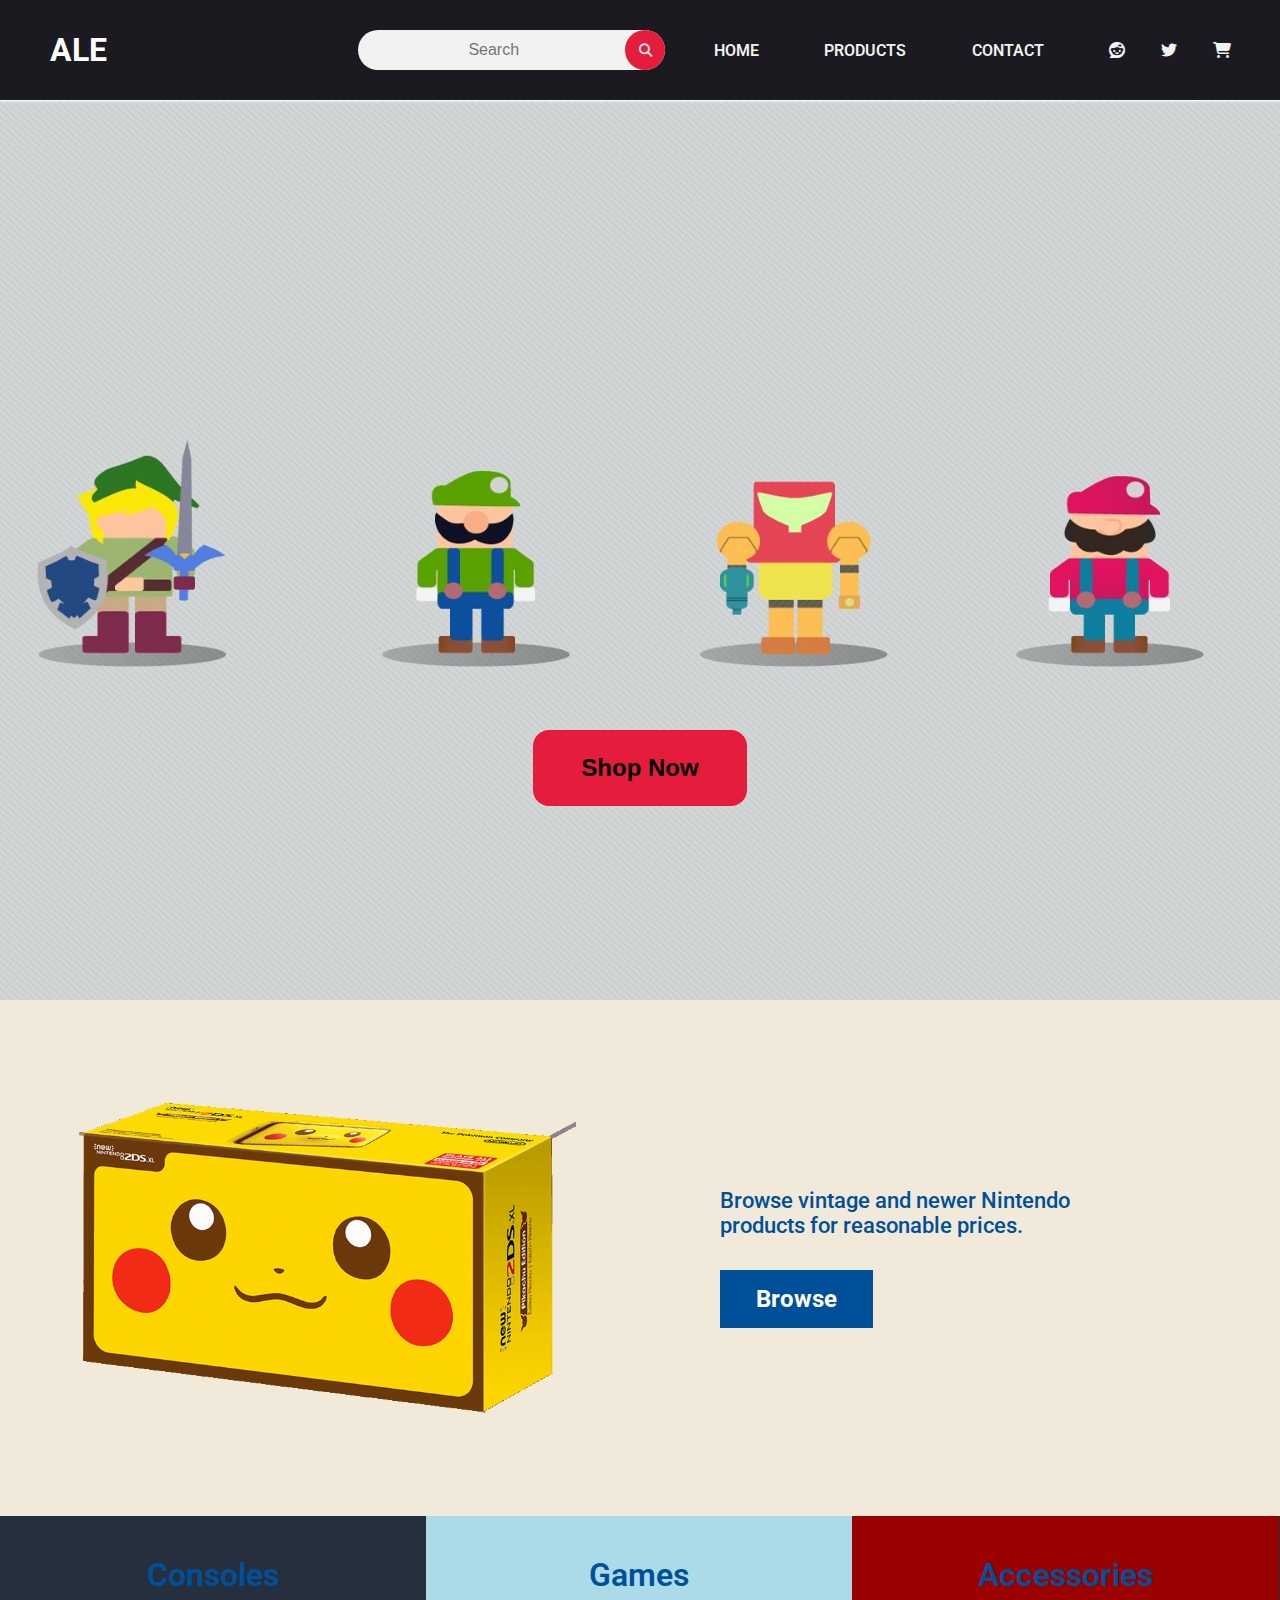
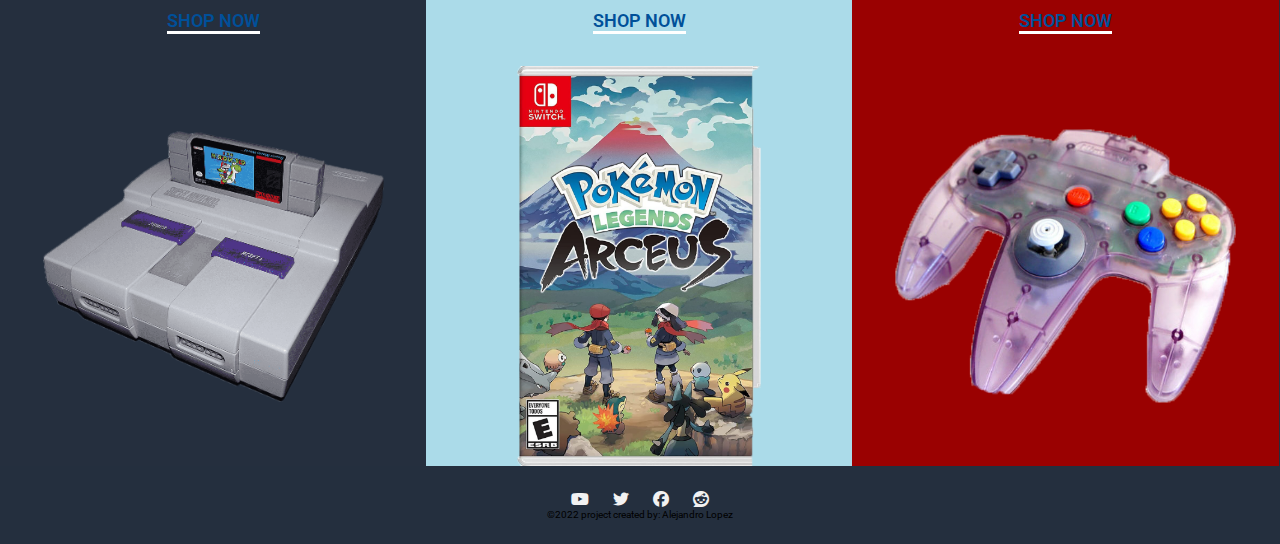
<file: ecommerceProject/index.html>
<!DOCTYPE html>
<html lang="en">
  <head>
    <meta charset="UTF-8" />
    <meta http-equiv="X-UA-Compatible" content="IE=edge" />
    <meta name="viewport" content="width=device-width, initial-scale=1.0" />
    <title>Nintendo Vintage Products</title>
    <link rel="stylesheet" href="style.css" />
    <link
      rel="stylesheet"
      href="https://cdnjs.cloudflare.com/ajax/libs/font-awesome/6.1.1/css/all.min.css"
    />
  </head>
  <body>
    <header>
      <input type="checkbox" id="check" />
      <div class="logo"><h1>ALE</h1></div>
      <div class="searchb">
        <form action="#">
          <input type="text" name="search" id="srch" placeholder="Search" />
          <button type="submit" aria-label="search">
            <i class="fa fa-search"></i>
          </button>
        </form>
      </div>
      <ul>
        <li><a href="index.html">Home</a></li>
        <li><a href="products.html">Products</a></li>
        <li><a href="contact.html">Contact</a></li>
        <li>
          <a href="https://www.reddit.com/"><i class="fab fa-reddit"></i></a>
          <a href="https://www.twitter.com/"><i class="fab fa-twitter"></i></a>
          <a href="https://www.facebook.com/"
            ><i class="fa-solid fa-cart-shopping"></i
          ></a>
        </li>
      </ul>
      <div class="menu">
        <label for="check">
          <i class="fa fa-bars"></i>
        </label>
      </div>
    </header>
    <div class="home-hero">
      <div class="container">
        <button class="button">Shop Now</button>
      </div>
    </div>
    <section class="banner">
      <div class="banner-image-wrapper">
        <img
          src="img/2dsPikachu.webp"
          class="banner-image"
          alt="image of partake lemon cookies"
        />
      </div>

      <div class="banner-text-wrapper">
        <p class="banner-desc">
          Browse vintage and newer Nintendo products for reasonable prices.
        </p>
        <a href="products.html" class="banner-button"> <h2>Browse</h2></a>
      </div>
    </section>

    <section class="cards">
      <div class="card card--one">
        <h2 class="card__title">Consoles</h2>
        <a href="index.html" class="card__button"> SHOP NOW </a>

        <a href="products.html">
          <div class="card__image card__image--one"></div>
        </a>
      </div>

      <div class="card card--two">
        <h2 class="card__title">Games</h2>
        <a href="products.html" class="card__button"> SHOP NOW </a>

        <a href="products.html">
          <div class="card__image card__image--two"></div>
        </a>
      </div>

      <div class="card card--three">
        <h2 class="card__title">Accessories</h2>
        <a href="products.html" class="card__button"> SHOP NOW </a>

        <a href="products.html">
          <div class="card__image card__image--three"></div>
        </a>
      </div>
    </section>
    <footer>
      <div>
        <ul class="social-links">
          <li>
            <a href="https://www.youtube.com/"
              ><i class="fab fa-youtube"></i
            ></a>
          </li>
          <li>
            <a href="https://twitter.com/?lang=en"
              ><i class="fab fa-twitter"></i
            ></a>
          </li>
          <li>
            <a href="https://www.facebook.com/"
              ><i class="fab fa-facebook"></i
            ></a>
          </li>
          <li>
            <a href="https://www.reddit.com/"><i class="fab fa-reddit"></i></a>
          </li>
        </ul>
      </div>
      <div class="footer-bottom">
        <p>&copy;2022 project created by: Alejandro Lopez</p>
      </div>
    </footer>
  </body>
</html>
</file>
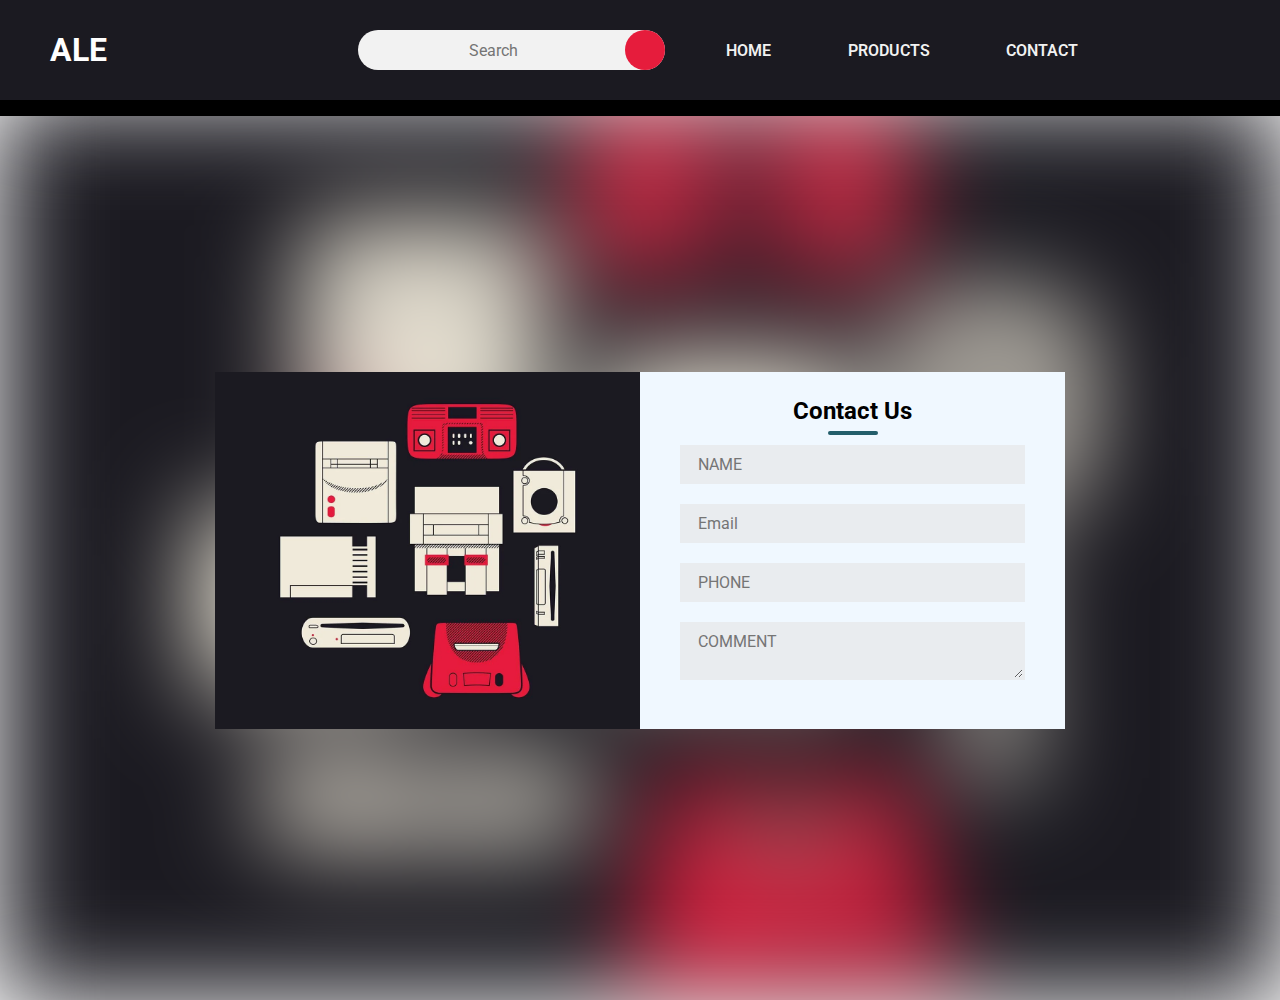
<file: ecommerceProject/contact.html>
<!DOCTYPE html>
<html lang="en">
  <head>
    <meta charset="UTF-8" />
    <meta http-equiv="X-UA-Compatible" content="IE=edge" />
    <meta name="viewport" content="width=device-width, initial-scale=1.0" />
    <link rel="stylesheet" type="text/css" href="contact.css" />
    <title>Contact</title>
  </head>
  <body>
    <header>
      <input type="checkbox" id="check" />
      <div class="logo"><h1>ALE</h1></div>
      <div class="searchb">
        <form action="#">
          <input type="text" name="search" id="srch" placeholder="Search" />
          <button type="submit" aria-label="search">
            <i class="fa fa-search"></i>
          </button>
        </form>
      </div>
      <ul>
        <li><a href="index.html">Home</a></li>
        <li><a href="products.html">Products</a></li>
        <li><a href="contact.html">Contact</a></li>
        <li>
          <a href="https://www.reddit.com/"><i class="fab fa-reddit"></i></a>
          <a href="https://www.twitter.com/"><i class="fab fa-twitter"></i></a>
          <a href="https://www.facebook.com/"
            ><i class="fa-solid fa-cart-shopping"></i
          ></a>
        </li>
      </ul>
      <div class="menu">
        <label for="check">
          <i class="fa fa-bars"></i>
        </label>
      </div>
    </header>
    <div class="container">
      <div class="contactb">
        <div class="left"></div>
        <div class="right">
          <h2>Contact Us</h2>
          <input type="text" class="field" placeholder="NAME" />
          <input type="email" class="field" placeholder="Email" />
          <input type="text" class="field" placeholder="PHONE" />
          <textarea class="field" placeholder="COMMENT"></textarea>
        </div>
      </div>
    </div>
  </body>
</html>
</file>
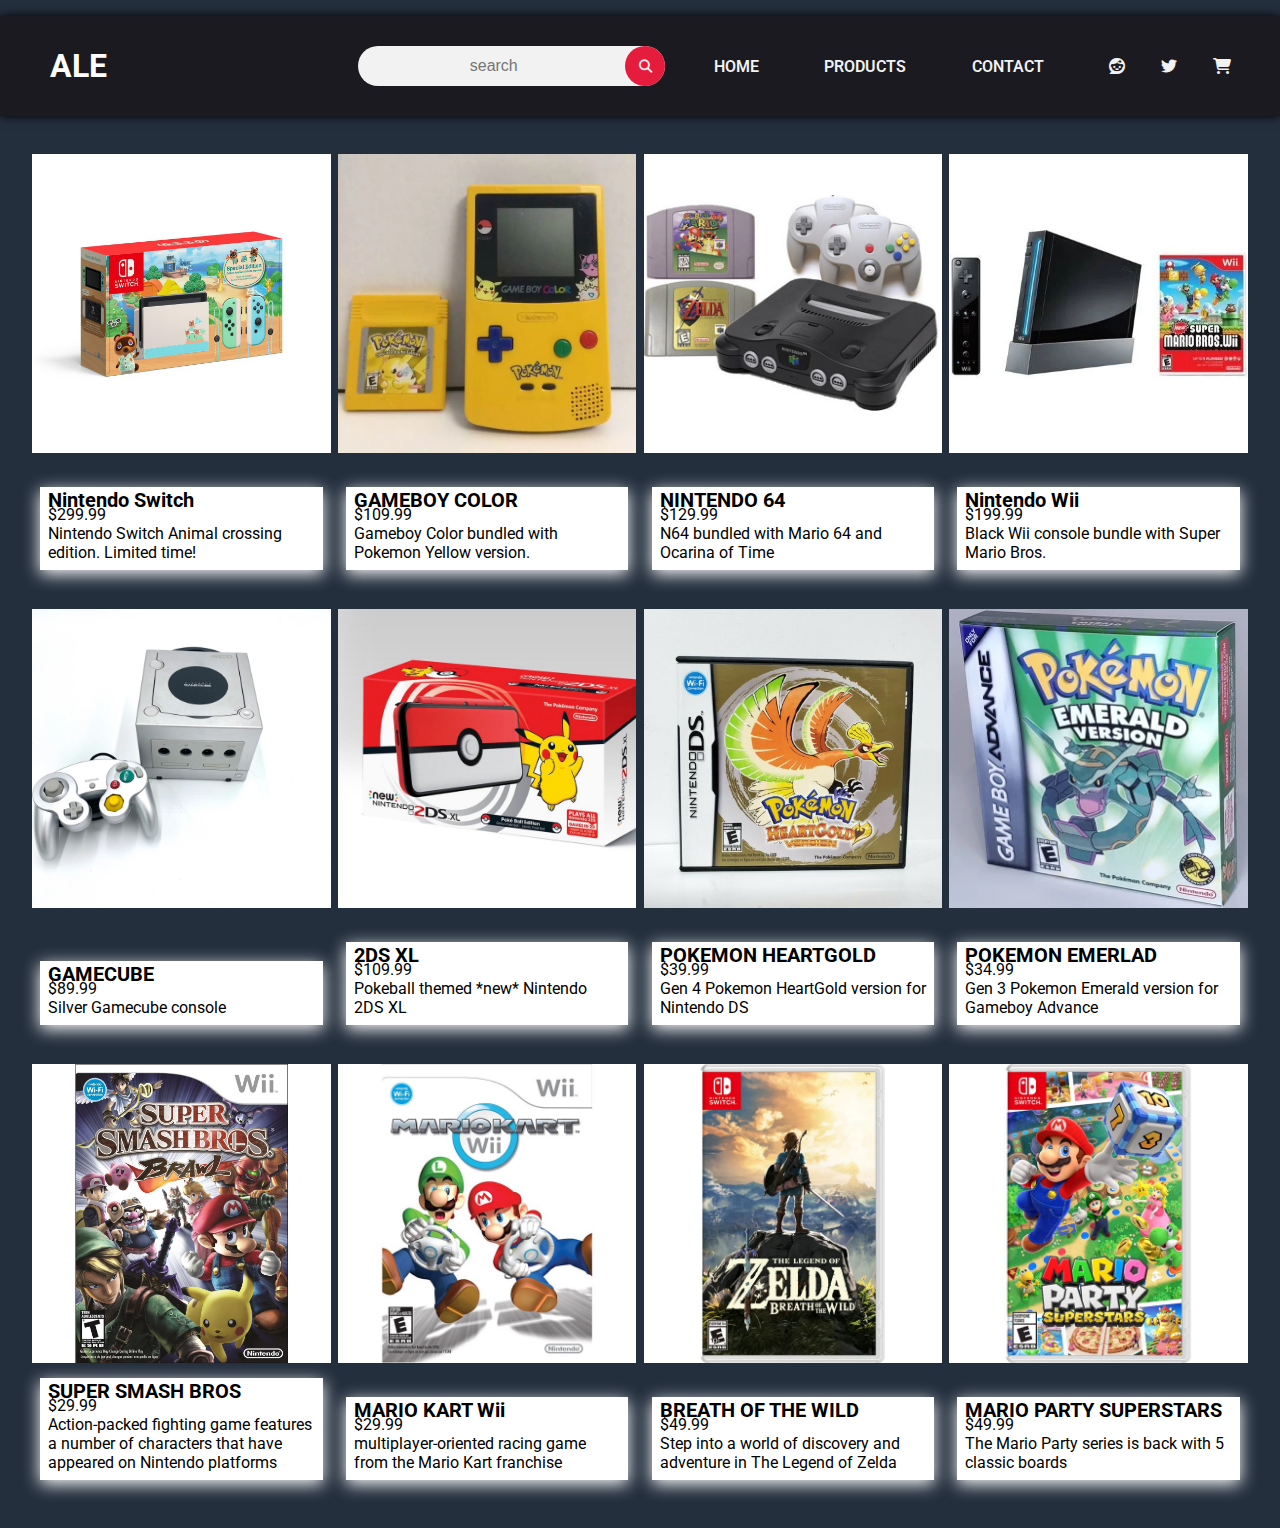
<file: ecommerceProject/products.html>
<!DOCTYPE html>
<html lang="en">
  <head>
    <meta charset="UTF-8" />
    <meta http-equiv="X-UA-Compatible" content="IE=edge" />
    <meta name="viewport" content="width=device-width, initial-scale=1.0" />
    <title>Products</title>
    <link rel="stylesheet" href="products.css" />
    <link
      rel="stylesheet"
      href="https://cdnjs.cloudflare.com/ajax/libs/font-awesome/6.1.1/css/all.min.css"
    />
  </head>
  <body>
    <header>
      <input type="checkbox" id="check" />
      <div class="logo"><h1>ALE</h1></div>
      <div class="searchb">
        <form>
          <input type="text" name="search" id="srch" placeholder="search" />
          <button type="submit" aria-label="search button">
            <i class="fa fa-search"></i>
          </button>
        </form>
      </div>
      <ul>
        <li><a href="index.html">Home</a></li>
        <li><a href="products.html">Products</a></li>
        <li><a href="contact.html">Contact</a></li>
        <li>
          <a href="https://www.reddit.com/"><i class="fab fa-reddit"></i></a>
          <a href="https://www.twitter.com/"><i class="fab fa-twitter"></i></a>
          <a href=""><i class="fa-solid fa-cart-shopping"></i></a>
        </li>
      </ul>
      <div class="menu">
        <label for="check">
          <i class="fa fa-bars"></i>
        </label>
      </div>
    </header>
    <br />
    <br />

    <main>
      <div class="container">
        <div class="products-grid">
          <div class="card cardtwo">
            <img
              src="img/NintendoSwitch-Bundle.jpeg"
              alt="Nintendo Switch Animal Crossing edition"
              class="card-image"
            />
            <div class="card-content">
              <h3 class="product-title">Nintendo Switch</h3>
              <p class="product-price">$299.99</p>
              <p class="product-desc">
                Nintendo Switch Animal crossing edition. Limited time!
              </p>
            </div>
          </div>
          <div class="card cardtwo">
            <img
              src="img/gameboy-color.jpeg"
              alt="Nintendo 64 Console bundle with Mario 64 and Zeld"
              class="card-image"
            />
            <div class="card-content">
              <h3 class="product-title">GAMEBOY COLOR</h3>
              <p class="product-price">$109.99</p>
              <p class="product-desc">
                Gameboy Color bundled with Pokemon Yellow version.
              </p>
            </div>
          </div>
          <div class="card cardtwo">
            <img
              src="img/N64-Bundle.jpeg"
              alt="Nintendo 64 Console bundle with Mario 64 and Zeld"
              class="card-image"
            />
            <div class="card-content">
              <h3 class="product-title">NINTENDO 64</h3>
              <p class="product-price">$129.99</p>
              <p class="product-desc">
                N64 bundled with Mario 64 and Ocarina of Time
              </p>
            </div>
          </div>
          <div class="card cardtwo">
            <img
              src="img/nintendowiiblack.webp"
              alt="Nintendo 64 Console bundle with Mario 64 and Zelda"
              class="card-image"
            />
            <div class="card-content">
              <h3 class="product-title">Nintendo Wii</h3>
              <p class="product-price">$199.99</p>
              <p class="product-desc">
                Black Wii console bundle with Super Mario Bros.
              </p>
            </div>
          </div>
          <div class="card cardtwo">
            <img
              src="img/gamecube.webp"
              alt="Pokemon Heartgold for the DS"
              class="card-image"
            />
            <div class="card-content">
              <h3 class="product-title">GAMECUBE</h3>
              <p class="product-price">$89.99</p>
              <p class="product-desc">Silver Gamecube console</p>
            </div>
          </div>
          <div class="card cardtwo">
            <img
              src="img/pikachu2dsxl.jpeg"
              alt="Pokemon Heartgold for the DS"
              class="card-image"
            />
            <div class="card-content">
              <h3 class="product-title">2DS XL</h3>
              <p class="product-price">$109.99</p>
              <p class="product-desc">Pokeball themed *new* Nintendo 2DS XL</p>
            </div>
          </div>
          <div class="card cardtwo">
            <img
              src="img/heartgold.jpeg"
              alt="Pokemon Heartgold for the DS"
              class="card-image"
            />
            <div class="card-content">
              <h3 class="product-title">POKEMON HEARTGOLD</h3>
              <p class="product-price">$39.99</p>
              <p class="product-desc">
                Gen 4 Pokemon HeartGold version for Nintendo DS
              </p>
            </div>
          </div>
          <div class="card cardtwo">
            <img
              src="img/emarald.jpeg"
              alt="Pokemon Emerald version"
              class="card-image"
            />
            <div class="card-content">
              <h3 class="product-title">POKEMON EMERLAD</h3>
              <p class="product-price">$34.99</p>
              <p class="product-desc">
                Gen 3 Pokemon Emerald version for Gameboy Advance
              </p>
            </div>
          </div>
          <div class="card cardtwo">
            <img
              src="img/Super-Smash-Bros-Brawl.jpeg"
              alt="Super Smash Bros Brawl for the WII"
              class="card-image"
            />
            <div class="card-content">
              <h3 class="product-title">SUPER SMASH BROS</h3>
              <p class="product-price">$29.99</p>
              <p class="product-desc">
                Action-packed fighting game features a number of characters that
                have appeared on Nintendo platforms
              </p>
            </div>
          </div>
          <div class="card cardtwo">
            <img
              src="img/mariokartwii.jpeg"
              alt="Pokemon Heartgold for the DS"
              class="card-image"
            />
            <div class="card-content">
              <h3 class="product-title">MARIO KART Wii</h3>
              <p class="product-price">$29.99</p>
              <p class="product-desc">
                multiplayer-oriented racing game from the Mario Kart franchise
              </p>
            </div>
          </div>
          <div class="card cardtwo">
            <img
              src="img/BreathofTheWild.webp"
              alt="Zelda: Breath of the Wild game"
              class="card-image"
            />
            <div class="card-content">
              <h3 class="product-title">BREATH OF THE WILD</h3>
              <p class="product-price">$49.99</p>
              <p class="product-desc">
                Step into a world of discovery and adventure in The Legend of
                Zelda
              </p>
            </div>
          </div>
          <div class="card cardtwo">
            <img
              src="img/marioparty.jpeg"
              alt="Mario Party Superstars game"
              class="card-image"
            />
            <div class="card-content">
              <h3 class="product-title">MARIO PARTY SUPERSTARS</h3>
              <p class="product-price">$49.99</p>
              <p class="product-desc">
                The Mario Party series is back with 5 classic boards
              </p>
            </div>
          </div>
        </div>
      </div>
    </main>
  </body>
</html>
</file>
<file: ecommerceProject/style.css>
@import url("https://fonts.googleapis.com/css2?family=Roboto:wght@300;400;700&display=swap");
* {
  box-sizing: border-box;
  margin: 0;
  padding: 0;
}

body {
  margin: 0;
  font-family: "Roboto", sans-serif;
  background-color: rgb(36, 47, 62);
  padding: 0 0;
}

.title {
  font-size: 3.8em;
  font-weight: bold;
  color: #000000;
}

span {
  color: #000000;
}

.container {
  height: auto;
  text-align: center;
}

.home-hero {
  background: url("img/heroOne.jpeg") no-repeat center / cover;
  padding: 15em 0;
  padding-top: 30vh;
  height: 100vh;
}

.button {
  background-color: rgb(230, 28, 60);
  border: none;
  color: black;
  padding: 1.5rem 3rem;
  font-weight: bold;
  font-size: 1.5rem;
  cursor: pointer;
  position: relative;
  top: 40vh;
  border-radius: 1rem;
}

header {
  width: 100%;
  height: 100px;
  display: flex;
  justify-content: space-between;
  align-items: center;
  z-index: 99;
  box-shadow: 0 16px 0 rgb(0, 0, 0);
  background-color: rgb(27, 26, 33);
}

#check {
  display: none;
}
i {
  color: #f2f2f2;
  cursor: pointer;
}

header .logo {
  flex: 1;
  color: white;
  margin-left: 50px;
}
header .searchb {
  flex: 1;
  position: relative;
}

.searchb input {
  width: 100%;
  height: 40px;
  border: none;
  outline: none;
  background: #f2f2f2;
  border-radius: 30px;
  color: black;
  font-size: 1rem;
  text-align: center;
  padding-left: 5px;
  padding-right: 40px;
}

.searchb button {
  width: 40px;
  height: 40px;
  border-radius: 2rem;
  border: none;
  position: absolute;
  top: 0;
  right: 0;
  transform: scale(1);
  background: rgb(230, 28, 60);
}

header ul {
  flex: 2;
  display: flex;
  justify-content: space-evenly;
}

header ul li {
  list-style: none;
}
header ul li a {
  text-decoration: none;
  color: #f2f2f2;
  font-weight: 570;
  text-transform: uppercase;
  padding: 10px 1rem;
}

header ul li a:hover {
  color: rgb(26, 71, 134);
}

header .menu {
  font-size: 2.5em;
  display: none;
}

@media (max-width: 62.5rem) {
  .searchb button {
    position: absolute;
  }
  header ul {
    position: fixed;
    top: 6.25rem;
    right: -100%;
    background: rgba(27, 26, 33);
    height: calc(100vh - 6.25rem);
    width: 50%;
    flex-direction: column;
    align-items: center;
    transition: right 0.5s linear;
  }
  header .menu {
    display: block;
    width: 6.25rem;
    text-align: center;
  }
  #check:checked ~ ul {
    right: 0;
  }
}

@media (max-width: 37.5rem) {
  header .logo {
    font-size: 10px;
    margin-left: 8px;
  }
  header ul {
    width: 100%;
  }
}

/* Removes the Underline and The Blue color from the link */
a {
  text-decoration: none;
  color: inherit;
}

/*  BANNER SECTION  ========================================= */

/* "flex-flow: row nowrap;" Adding Flexbox in which it will automatically split the image and the text into 2 differnt sections in a ROW layout */
/* "width: 100%;" Making the 'width' of the section always 100% */
/* "align-items: center;" centers the text vertically */
.banner {
  width: 100%;
  display: flex;
  flex-flow: row nowrap;
  align-items: center;

  background-color: rgb(241, 234, 218);
}

/* "text-align: right;" moves the image to the right, inside the banner-image-wrapper <div> */
.banner-image-wrapper {
  width: 50%;
  height: auto;
}

/* "object-fit: cover;" This make sure the image stays fit, inside the banner-image-wrapper <div>*/
.banner-image {
  object-fit: cover;
  width: 80%;
  height: auto;
  margin-left: 10%;
}

.banner-text-wrapper {
  width: 50%;
  padding-left: 5rem;

  font-weight: 500;
  font-size: 22px;
  color: #005099;
}

.banner-desc {
  width: 65%;
}

.banner-button {
  display: inline-block;
  width: 153px;

  padding: 15px 30px;
  margin-top: 2rem;

  font-size: 16px;
  font-weight: 600;
  color: #fff;

  text-align: center;
  background-color: #005099;
}

.banner-button:hover {
  background-color: #fff;
  color: #005099;
  transition: linear 0.2s;
}

@media (max-width: 1100px) {
  .banner-desc {
    width: 90%;
  }
}

@media (max-width: 800px) {
  .banner {
    flex-flow: column nowrap;
    padding: 0 0 2rem 0;
  }
  .banner-image-wrapper,
  .banner-text-wrapper {
    width: 100%;
  }

  .banner-image-wrapper {
    text-align: center;
  }

  .banner-image {
    min-width: 60%;
    height: auto;
  }

  .banner-desc {
    width: 100%;
    margin-right: 2rem;
  }

  .banner-text-wrapper {
    padding: 0 1rem;
  }
}

/*  CARDS SECTION  ========================================= */
.cards {
  display: flex;
  flex-flow: row wrap;
  width: 100%;
}

.card {
  width: 33.3%;
  flex: 0 0 33.3%;
  aspect-ratio: 4/3;
  text-align: center;

  padding-top: 2.5rem;
}

.card--one {
  background-color: rgb(37, 47, 62);
}

.card--two {
  background-color: #abdbe9;
}

.card--three {
  background-color: rgb(154, 1, 1);
}

.card__title {
  font-size: 32px;
  font-weight: 600;
  color: #005099;

  margin-bottom: 1rem;
}

.card__button {
  display: inline-block;
  margin-bottom: 2rem;

  font-size: 18px;
  font-weight: 600;

  color: #005099;
  border-bottom: #fff solid 3px;
  transition: color linear 0.15s;
}

.card__button:hover {
  color: #fff;
  transition: linear 0.15s;
}

.card__image--one {
  background: url("img/snesImage.png");
}

.card__image--two {
  background: url("img/pokemon-switch.png");
}

.card__image--three {
  background: url("img/n64controllerImage.png");
}

.card__image {
  width: 80%;
  height: 400px;
  margin: 0 auto;
  background-size: contain;
  background-position: center;
  background-repeat: no-repeat;
  transition: background-image 0.2s linear;
}

@media (max-width: 800px) {
  .cards {
    display: flex;
    flex-flow: column wrap;
    width: 100%;
  }

  .card {
    width: 100%;
    flex: 0 0 100%;
    aspect-ratio: 16/9;
    text-align: center;

    padding-top: 2.5rem;
  }
}

footer {
  padding: 1.5em;
}

.footer-content {
  display: flex;
  align-items: center;
  justify-content: center;
}

.social-links {
  list-style: none;
  display: flex;
  align-items: center;
  justify-content: center;
}

.social-links li {
  margin: 0 12px;
}

.footer-bottom p {
  font-size: 10px;
  text-align: center;
}
</file>
<file: ecommerceProject/contact.css>
@import url("https://fonts.googleapis.com/css2?family=Roboto:wght@300;400;700&display=swap");

* {
  padding: 0;
  margin: 0;
  box-sizing: border-box;
  font-family: "Roboto", sans-serif;
}

body {
  width: 100%;
  height: 100vh;
}

header {
  width: 100%;
  height: 100px;
  display: flex;
  justify-content: space-between;
  align-items: center;
  z-index: 99;
  box-shadow: 0 16px 0 rgb(0, 0, 0);
  background-color: rgb(27, 26, 33);
}

#check {
  display: none;
}
i {
  color: #f2f2f2;
  cursor: pointer;
}

header .logo {
  flex: 1;
  color: white;
  margin-left: 50px;
}
header .searchb {
  flex: 1;
  position: relative;
}

.searchb input {
  width: 100%;
  height: 40px;
  border: none;
  outline: none;
  background: #f2f2f2;
  border-radius: 30px;
  color: black;
  font-size: 1rem;
  text-align: center;
  padding-left: 5px;
  padding-right: 40px;
}

.searchb button {
  width: 40px;
  height: 40px;
  border-radius: 2rem;
  border: none;
  position: absolute;
  top: 0;
  right: 0;
  transform: scale(1);
  background: rgb(230, 28, 60);
}

header ul {
  flex: 2;
  display: flex;
  justify-content: space-evenly;
}

header ul li {
  list-style: none;
}
header ul li a {
  text-decoration: none;
  color: #f2f2f2;
  font-weight: 570;
  text-transform: uppercase;
  padding: 10px 1rem;
}

header ul li a:hover {
  color: rgb(26, 71, 134);
}

header .menu {
  font-size: 2.5em;
  display: none;
}

@media (max-width: 62.5rem) {
  .searchb button {
    position: absolute;
  }
  header ul {
    position: fixed;
    top: 6.25rem;
    right: -100%;
    background: rgba(27, 26, 33);
    height: calc(100vh - 6.25rem);
    width: 50%;
    flex-direction: column;
    align-items: center;
    transition: right 0.5s linear;
  }
  header .menu {
    display: block;
    width: 6.25rem;
    text-align: center;
  }
  #check:checked ~ ul {
    right: 0;
  }
}

@media (max-width: 37.5rem) {
  header .logo {
    font-size: 10px;
    margin-left: 8px;
  }
  header ul {
    width: 100%;
  }
}

.container {
  position: relative;
  display: flex;
  justify-content: center;
  align-items: center;
  width: 100%;
  height: 100%;
  padding: 20px 100px;
}

.container:after {
  content: "";
  position: absolute;
  left: 0;
  top: 0;
  width: 100%;
  height: 100%;
  background: url("img/contactus.webp") no-repeat center;
  background-size: cover;
  z-index: -1;
  filter: blur(50px);
}

.contactb {
  max-width: 850px;
  display: grid;
  grid-template-columns: repeat(2, 1fr);
  justify-content: center;
  align-items: center;
  text-align: center;
  background-color: aliceblue;
}

.left {
  height: 100%;
  background: url("img/contactus.webp") no-repeat center;
  background-size: cover;
}

.right {
  padding: 25px 40px;
}

h2 {
  position: relative;
  padding-bottom: 10px;
  margin-bottom: 10px;
}
h2::after {
  content: "";
  position: absolute;
  left: 50%;
  bottom: 0;
  transform: translate(-50%);
  height: 4px;
  width: 50px;
  border-radius: 2px;
  background-color: rgba(35, 94, 107);
}

.field {
  width: 100%;
  padding: 0.5rem 1rem;
  outline: none;
  border: 2px solid rgba(0, 0, 0, 0);
  background-color: rgba(229, 229, 229, 0.6);
  font-size: 1rem;
  margin-bottom: 20px;
  transition: 0.3s;
}

.field:hover {
  background-color: rgba(114, 114, 114, 0.6);
}

.field:focus {
  background-color: aliceblue;
}
@media (max-width: 55rem) {
  .contactb {
    grid-template-columns: 1fr;
  }

  .left {
    height: 12.5rem;
  }
}
</file>
<file: ecommerceProject/products.css>
@import url("https://fonts.googleapis.com/css2?family=Roboto:wght@300;400;700&display=swap");
* {
  box-sizing: border-box;
  margin: 0;
  padding: 0;
}
body {
  font-family: "Roboto", sans-serif;
  background-color: rgb(36, 47, 62);
  padding: 1rem 0;
}

header {
  width: 100%;
  height: 100px;
  display: flex;
  justify-content: space-between;
  align-items: center;
  z-index: 99;
  box-shadow: 0 0 10px rgb(0, 0, 0);
  background-color: rgb(27, 26, 33);
}

#check {
  display: none;
}
i {
  color: #f2f2f2;
  cursor: pointer;
}

header .logo {
  flex: 1;
  color: white;
  margin-left: 50px;
}
header .searchb {
  flex: 1;
  position: relative;
}

.searchb input {
  width: 100%;
  height: 40px;
  border: none;
  outline: none;
  background: #f2f2f2;
  border-radius: 30px;
  color: gray;
  font-size: 1rem;
  text-align: center;
  padding-left: 5px;
  padding-right: 40px;
}

.searchb button {
  width: 40px;
  height: 40px;
  border-radius: 2rem;
  border: none;
  position: absolute;
  top: 0;
  right: 0;
  transform: scale(1);
  background: rgb(230, 28, 60);
}

header ul {
  flex: 2;
  display: flex;
  justify-content: space-evenly;
}

header ul li {
  list-style: none;
}
header ul li a {
  text-decoration: none;
  color: #f2f2f2;
  font-weight: 570;
  text-transform: uppercase;
  padding: 10px 1rem;
}

header ul li a:hover {
  color: rgb(26, 71, 134);
}

header .menu {
  font-size: 2.5em;
  display: none;
}

@media (max-width: 62.5rem) {
  .searchb button {
    position: absolute;
  }
  header ul {
    position: fixed;
    top: 6.25rem;
    right: -100%;
    background: rgb(27, 26, 33);
    height: calc(100vh - 6.25rem);
    width: 50%;
    flex-direction: column;
    align-items: center;
    transition: right 0.5s linear;
  }
  header .menu {
    display: block;
    width: 6.25rem;
    text-align: center;
  }
  #check:checked ~ ul {
    right: 0;
  }
}

@media (max-width: 37.5rem) {
  header .logo {
    font-size: 10px;
    margin-left: 8px;
  }
  header ul {
    width: 100%;
  }
}

/* makes images easier to work with and also helps resposive layout */
img,
picture {
  max-width: 100%;
}
.products-grid {
  display: grid;
  gap: 0.45rem;
  grid-template-columns: repeat(auto-fit, minmax(15rem, 1fr));
}

.container {
  max-width: 100rem;
  margin-inline: auto;
  padding-inline: 2rem;
}
.cardtwo {
  display: grid;
}

.cardtwo > * {
  /* select childs*/
  grid-column: 1 / 2;
  grid-row: 1 /2;
}
.card {
  aspect-ratio: 1 /1.5;
}

.card-content {
  background: white;
  align-self: end;
  margin: 0.5rem 0.5rem 2rem; /*creat space */
  padding: 0.5rem;
  box-shadow: 0 0.25rem 1rem rgb(255, 255, 255);
}

.product-title {
  font-size: 1.25rem;
  line-height: 0.5;
}

.card-image {
  width: 100%; /*need width when using aspect ratio. height matches width, heightb wont be 100%*/
  aspect-ratio: 1/1; /* width and height should be the same */
  object-fit: cover;
}
</file>
